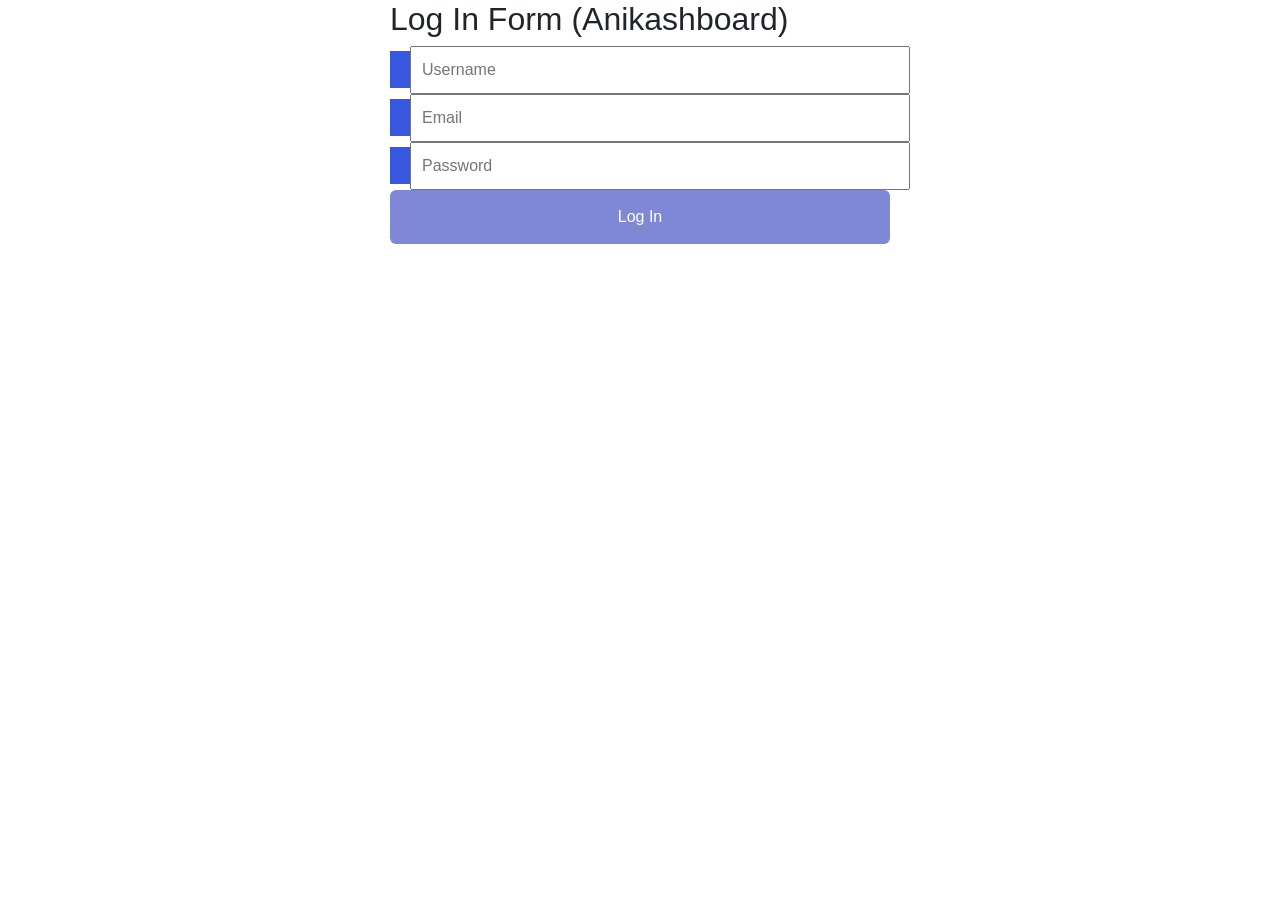
<file: index.html>
<!DOCTYPE html>
<html lang="en">
<head>
    <meta charset="UTF-8">
    <meta name="viewport" content="width=device-width, initial-scale=1.0">
    <title>Index</title>
    <link rel="stylesheet" href="style.css">
    <link href="https://cdn.jsdelivr.net/npm/bootstrap@5.3.0/dist/css/bootstrap.min.css" rel="stylesheet">
</head>
<body>
    <style>
        body {font-family: Arial, Helvetica, sans-serif;}
        box-sizing border-box

        .input-container {
  display: -ms-flexbox; 
  display: flex;
  width: 100%;
  margin-bottom: 15px;
        }

        .icon {
  padding: 10px;
  background: rgb(56, 87, 224);
  color: white;
  min-width: 50px;
  text-align: center;
}

.input-field {
  width: 100%;
  padding: 10px;
  outline: none;
}

.input-field:focus {
  border: 2px solid rgba(126, 158, 245, 0.957);
}

.btn {
  background-color: rgb(114, 124, 209);
  color: white;
  padding: 15px 20px;
  border: none;
  cursor: pointer;
  width: 100%;
  opacity: 0.9;
}

.btn:hover {
  opacity: 1;
}
</style>

<form action="/action_page.php" style="max-width:500px;margin:auto">
  <h2>Log In Form (Anikashboard)</h2>
  <div class="input-container">
    <i class="fa fa-user icon"></i>
    <input class="input-field" type="text" placeholder="Username" name="usrnm">
  </div>

  <div class="input-container">
    <i class="fa fa-envelope icon"></i>
    <input class="input-field" type="text" placeholder="Email" name="email">
  </div>
  
  <div class="input-container">
    <i class="fa fa-key icon"></i>
    <input class="input-field" type="password" placeholder="Password" name="psw">
  </div>

  <button type="submit" class="btn">Log In</button>
</form>
</file>
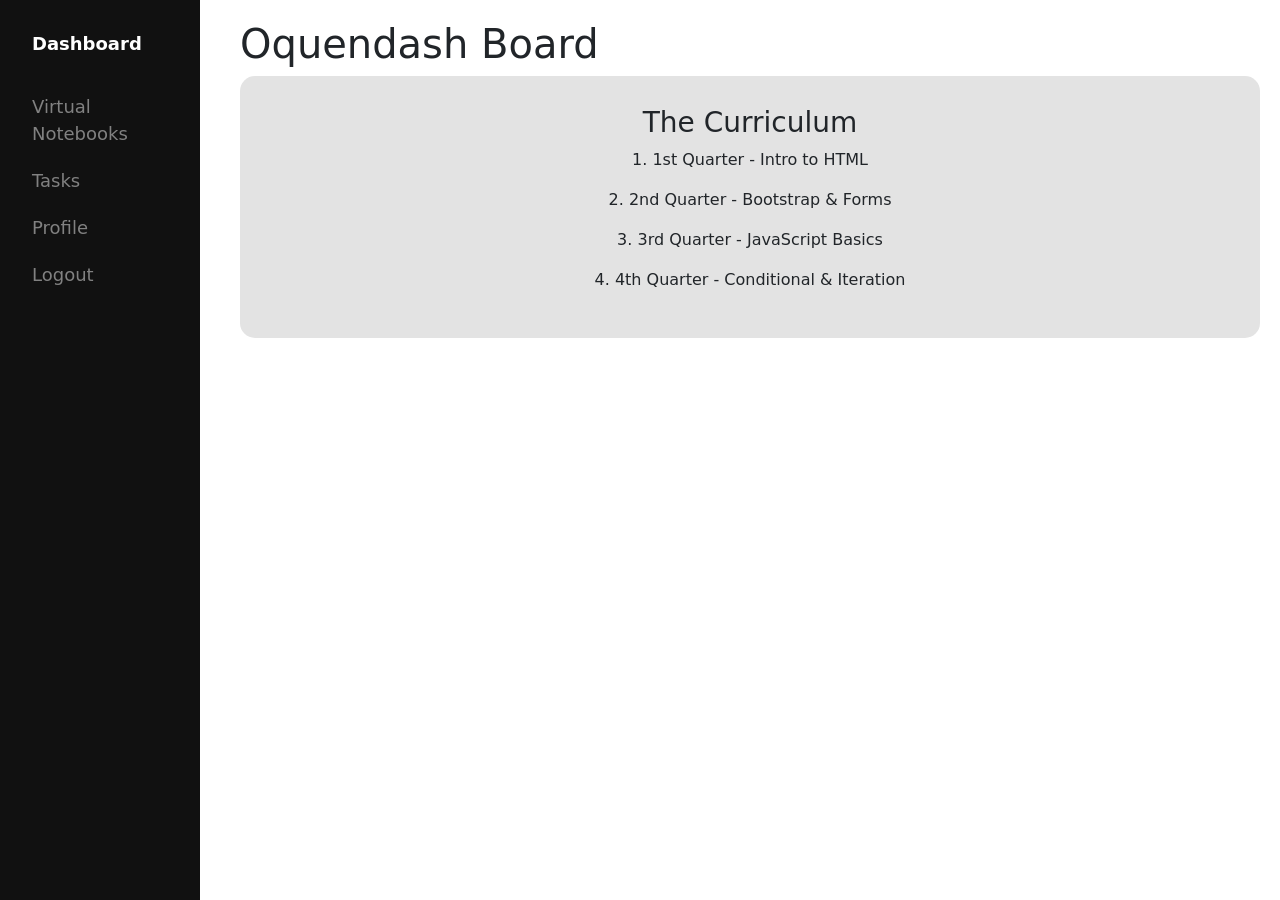
<file: dashboard.html>
<!DOCTYPE html>
<html lang="en">
<head>
    <meta charset="UTF-8">
    <meta name="viewport" content="width=device-width, initial-scale=1.0">
     <title>Dashboard</title>
    <link rel="stylesheet" href="style.css">
    <link href="https://cdn.jsdelivr.net/npm/bootstrap@5.3.0/dist/css/bootstrap.min.css" rel="stylesheet">
</head>
<body>
    <div class="sidebar">
        <p class="active">Dashboard</p>
        <a href="notebooks.html">Virtual Notebooks</a>
        <a href="tasks.html">Tasks</a>
        <a href="profile.html">Profile</a>
        <a href="index.html">Logout</a>
    </div>

    <div class="main-content">
        <h1>Oquendash Board</h1>
        <div class="dash-container">
            <h3>The Curriculum</h3>
            <p>1. 1st Quarter - Intro to HTML</p>
            <p>2. 2nd Quarter - Bootstrap & Forms</p>
            <p>3. 3rd Quarter - JavaScript Basics</p>
            <p>4. 4th Quarter - Conditional & Iteration</p>
        </div>
    </div>
</body>
</html>
</file>
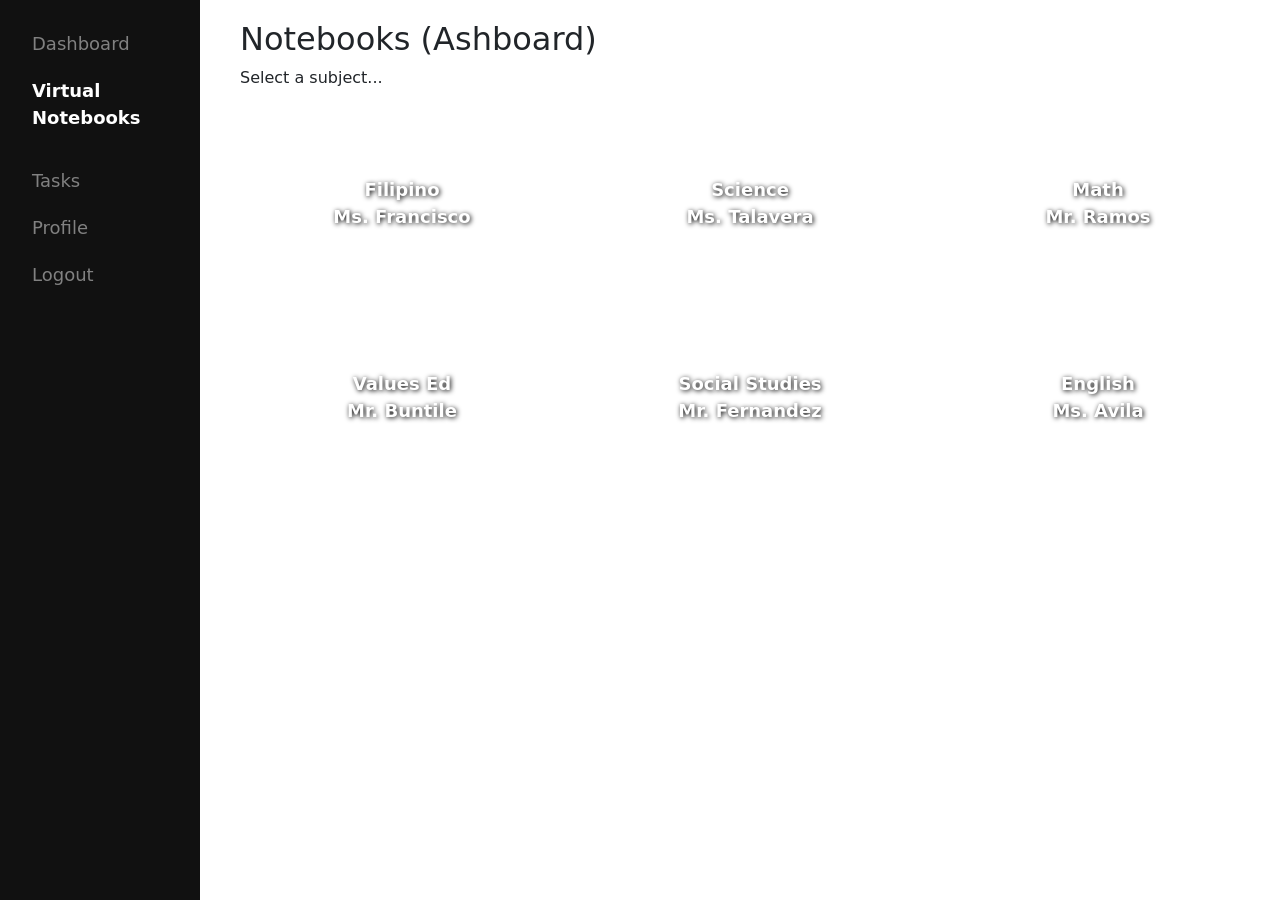
<file: notebooks.html>
<!DOCTYPE html>
<html lang="en">
<head>
    <meta charset="UTF-8">
    <meta name="viewport" content="width=device-width, initial-scale=1.0">
    <title>Virtual Notebooks</title>
    <link rel="stylesheet" href="style.css">
    <link href="https://cdn.jsdelivr.net/npm/bootstrap@5.3.0/dist/css/bootstrap.min.css" rel="stylesheet">
</head>
<body>
    <div class="sidebar">
        <a href="dashboard.html">Dashboard</a>
        <p class="active">Virtual Notebooks</p>
        <a href="tasks.html">Tasks</a>
        <a href="profile.html">Profile</a>
        <a href="index.html">Logout</a>
    </div>

    <div class="main-content">
        <h2>Notebooks (Ashboard)</h2>
        <p>Select a subject...</p>
        
        <div class="row">
            <div class="col-4">
                <div class="box" style="background-image: url('https://img.freepik.com/free-vector/abstract-simple-yellow-circle-shape-background-design-vector_1017-47338.jpg');">Filipino<br>Ms. Francisco</div>
            </div>
            <div class="col-4">
                <div class="box" style="background-image: url('https://i.pinimg.com/originals/6d/99/e0/6d99e0b4b568bc837ab6e0b8761b0748.jpg');">Science<br>Ms. Talavera</div>
            </div>
            <div class="col-4">
                <div class="box" style="background-image: url('https://marketplace.canva.com/EAFA7HcvCvU/1/0/1600w/canva-blue-white-abstract-color-and-style-video-background-5WjVzool7kE.jpg');">Math<br>Mr. Ramos</div>
            </div>
        </div>
        <div class="row">
            <div class="col-4">
                <div class="box" style="background-image: url('https://static.vecteezy.com/system/resources/thumbnails/007/784/841/small_2x/health-and-science-medical-innovation-concept-abstract-geometric-futuristic-background-from-hexagons-pattern-light-blue-radiant-background-illustration-vector.jpg');">Values Ed<br>Mr. Buntile</div>
            </div>
            <div class="col-4">
                <div class="box" style="background-image: url('https://static.vecteezy.com/system/resources/thumbnails/051/196/602/small/burned-and-cracked-paper-texture-photo.jpg');">Social Studies<br>Mr. Fernandez</div>
            </div>
            <div class="col-4">
                <div class="box" style="background-image: url('https://t4.ftcdn.net/jpg/04/43/80/31/360_F_443803156_3Ag5kDoatx7oB5PBzNMTKsAaQR1SoFHk.jpg');">English<br>Ms. Avila</div>
            </div>
        </div>
    </div>

</body>
</html>
</file>
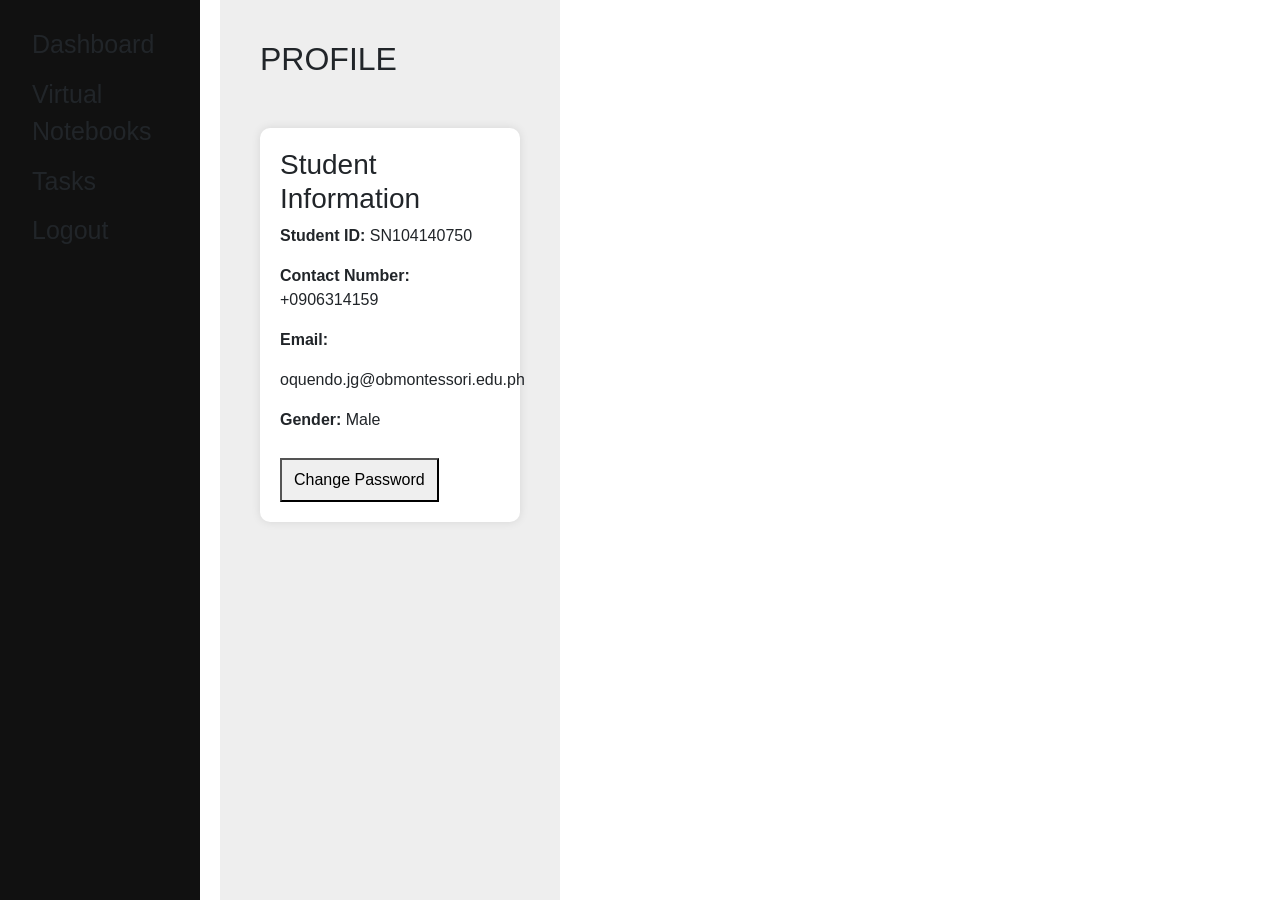
<file: profile.html>
<!DOCTYPE html>
<html lang="en">
<head>
    <meta charset="UTF-8">
    <meta name="viewport" content="width=device-width, initial-scale=1.0">
    <title>Profile</title>
    <link rel="stylesheet" href="style.css">
    <link href="https://cdn.jsdelivr.net/npm/bootstrap@5.3.0/dist/css/bootstrap.min.css" rel="stylesheet">
</head>
<body>
    <style>
body {
  font-family: "Lato", sans-serif;
  display: flex;
  height: 100vh;
  margin: 0;
}

.sidenav {
  height: 100%;
  width: 200px;
  position: fixed;
  z-index: 1;
  top: 0;
  left: 0;
  background-color: #111;
  overflow-x: hidden;
  padding-top: 20px;
}

.sidenav a {
  padding: 6px 6px 6px 32px;
  text-decoration: none;
  font-size: 25px;
  color: #818181;
  display: block;
}

.main {
  margin-left: 220px;
  padding: 40px;
  background: #eee;
  height: 100vh;
}


.profile-container {
  text-align: center;
  margin-top: 50px;
}


.info-box {
  background: white;
  padding: 20px;
  width: 260px;
  border-radius: 10px;
  text-align: left;
  box-shadow: 0 0 10px rgba(0,0,0,0.1);
}

button {
  margin-top: 10px;
  padding: 8px 12px;
}

</style>
</head>

<body>

<div class="sidenav">
  <a onclick="alert('...')">Dashboard</a>
  <a onclick="alert('...')">Virtual Notebooks</a>
  <a onclick="alert('...')">Tasks</a>
 <a onclick="alert('...')">Logout</a>
</div>


<div class="main">
  <h2>PROFILE</h2>

  <div class="profile-container">

   
    <div class="info-box">
      <h3>Student Information</h3>

      <p><b>Student ID:</b> SN104140750</p>
      <p><b>Contact Number:</b> +0906314159</p>
      <p><b>Email:</b></p>
        <p>oquendo.jg@obmontessori.edu.ph</p>
      <p><b>Gender:</b> Male</p>

      <button>Change Password</button>
    </div>

  </div>
</div>
    
</body>
</html>
</file>
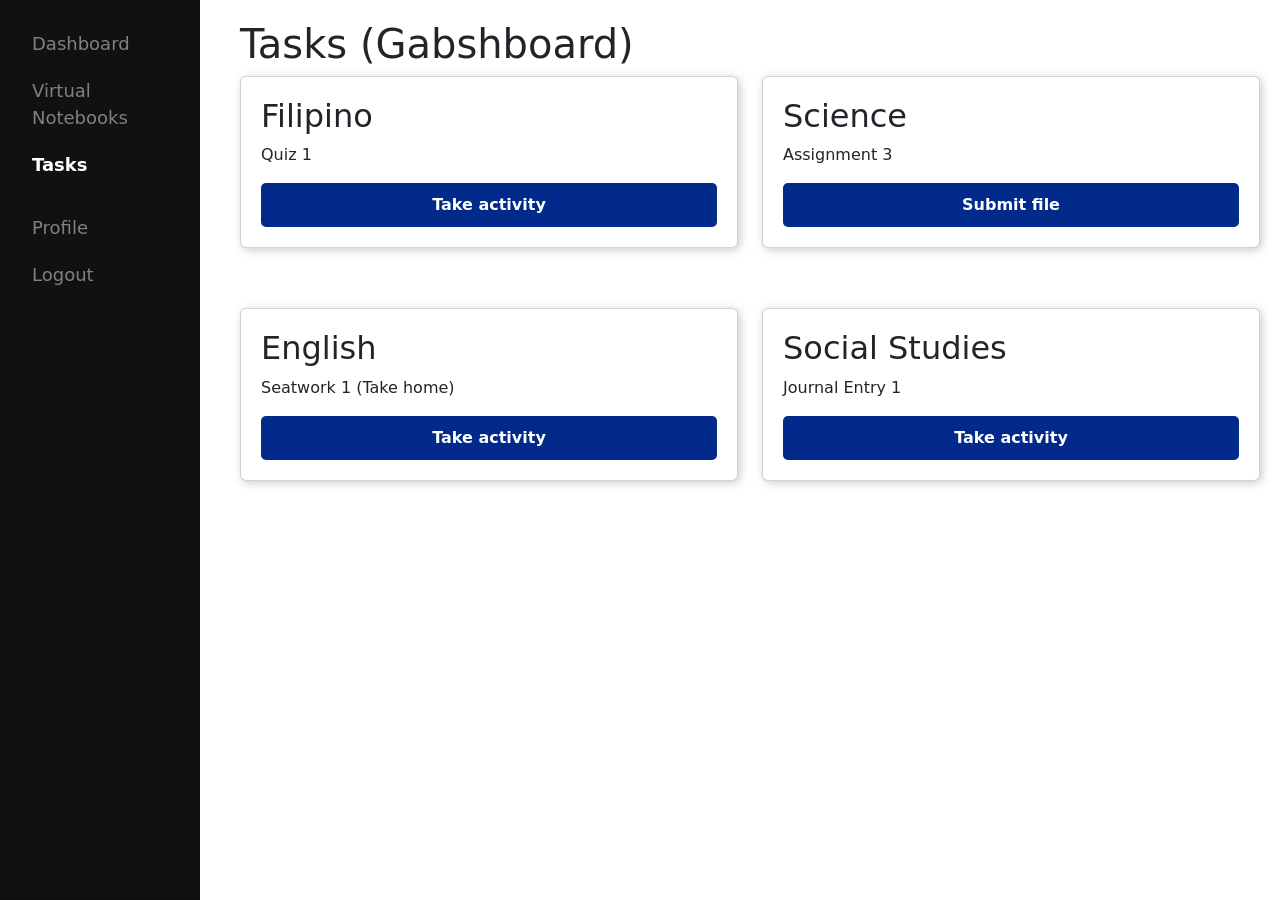
<file: tasks.html>
<!DOCTYPE html>
<html lang="en">
<head>
    <meta charset="UTF-8">
    <meta name="viewport" content="width=device-width, initial-scale=1.0">
    <title>Tasks</title>
    <link rel="stylesheet" href="style.css">
    <link href="https://cdn.jsdelivr.net/npm/bootstrap@5.3.0/dist/css/bootstrap.min.css" rel="stylesheet">
</head>
<body>
    <div class="sidebar">
        <a href="dashboard.html">Dashboard</a>
        <a href="notebooks.html">Virtual Notebooks</a>
        <p class="active">Tasks</p>
        <a href="profile.html">Profile</a>
        <a href="index.html">Logout</a>
    </div>

    <div class="main-content">
        <h1>Tasks (Gabshboard)</h1>
        <div class="row">
            <div class="col-6">
                <div class="card">
                    <h2>Filipino</h2>
                    <p>Quiz 1</p>
                    <button class="blue-button">Take activity</button>
                </div>
            </div>
            <div class="col-6">
                <div class="card">
                    <h2>Science</h2>
                    <p>Assignment 3</p>
                    <button class="blue-button">Submit file</button>
                </div>
            </div>
        </div>
    </div>
     <div class="main-content">
        <div class="row">
            <div class="col-6">
                <div class="card">
                    <h2>English</h2>
                    <p>Seatwork 1 (Take home)</p>
                    <button class="blue-button">Take activity</button>
                </div>
            </div>
            <div class="col-6">
                <div class="card">
                    <h2>Social Studies</h2>
                    <p>Journal Entry 1</p>
                    <button class="blue-button">Take activity</button>
                </div>
            </div>
        </div>
    </div>
</body>
</html>
</file>
<file: style.css>
body {
    font-family: "Lato", sans-serif;
    margin: 0;
    background-color: #f4f4f4;
}


.sidebar {
    height: 100vh;
    width: 200px;
    position: fixed;
    z-index: 1;
    top: 0;
    left: 0;
    background-color: #111;
    padding-top: 20px;
}

.sidebar a, .sidebar p {
    padding: 10px 10px 10px 32px;
    text-decoration: none;
    font-size: 18px;
    color: #818181;
    display: block;
    cursor: pointer;
}

.sidebar a:hover {
    color: #f1f1f1;
}

.sidebar .active {
    color: white;
    font-weight: bold;
}


.main-content {
    margin-left: 220px;
    padding: 20px;
}


.box {
    border-radius: 15px;
    padding: 60px 20px;
    text-align: center;
    font-size: 18px;
    font-weight: bold;
    margin: 10px;
    color: white;
    background-size: cover;
    text-shadow: 1px 1px 5px black;
}


.card {
    background-color: white;
    padding: 20px;
    border-radius: 10px;
    box-shadow: 2px 2px 10px #ccc;
    margin-bottom: 20px;
}

.blue-button {
    background-color: #012a8a;
    color: white;
    border: none;
    width: 100%;
    padding: 10px;
    border-radius: 5px;
    font-weight: bold;
    cursor: pointer;
}


.dash-container {
    background-color: #e3e3e3;
    padding: 30px;
    border-radius: 15px;
    text-align: center;
}

footer {
    text-align: center;
    padding: 20px;
    background: #333;
    color: white;
    font-size: 12px;
    margin-top: 50px;
}
</file>
